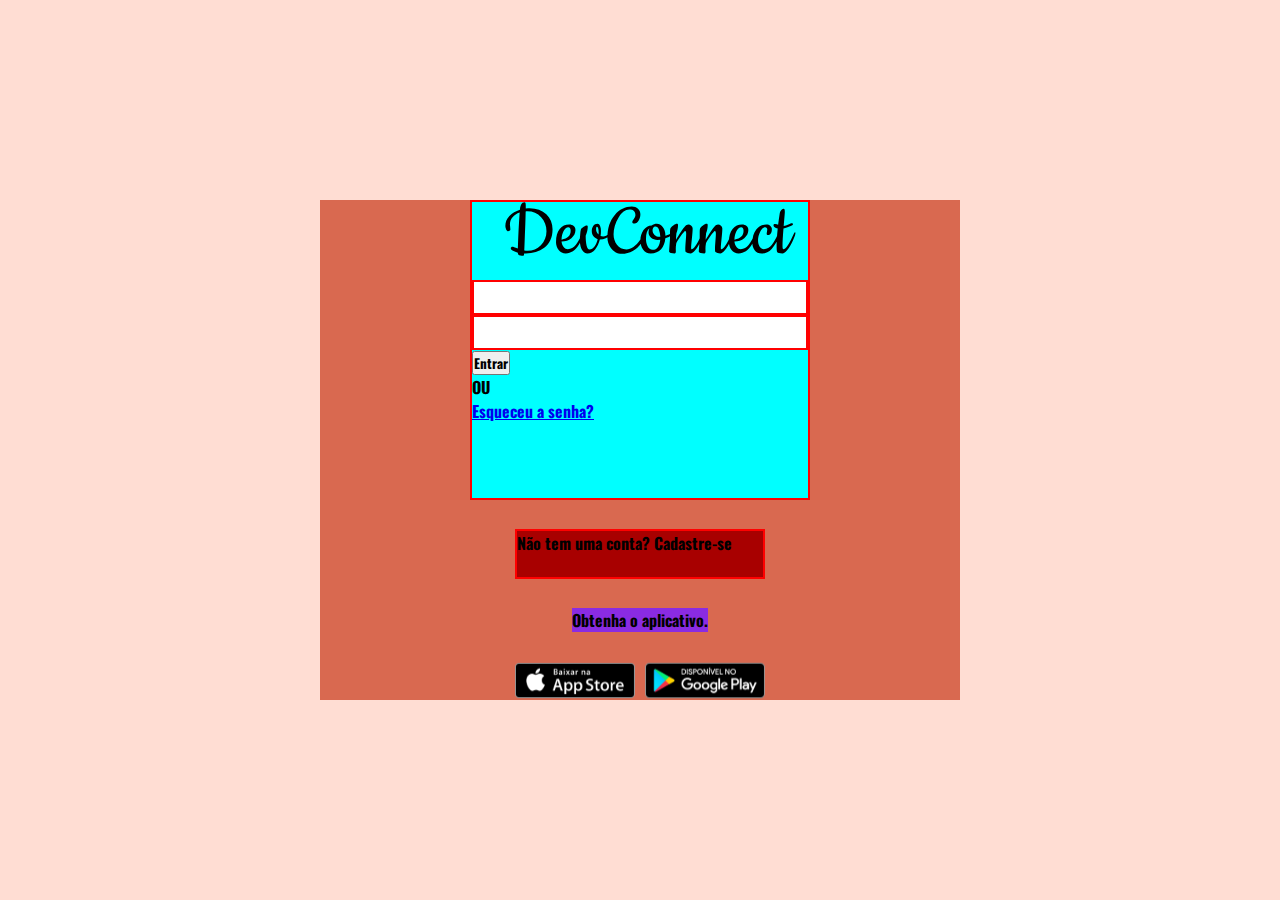
<file: static_devconnect/pages/index.html>
<!DOCTYPE html>
<html lang="pt-BR">

<head>
    <meta charset="UTF-8">
    <meta name="viewport" content="width=device-width, initial-scale=1.0">
    <meta name="author" content="Davi Muniz Duarte">
    <meta name="description" content="Site da empresa DevConnect">

    <title>DevConnect</title>

    <link rel="shortcut icon" href="../images/logo-D-personalizada.svg" type="image/x-icon">

    <!-- CSS -->

    <link rel="stylesheet" href="../styles/global.css">
    <link rel="stylesheet" href="../styles/login.css">

</head>

<body>
    <h1>Tela principal login</h1>
    <main>
        <div>
            <!-- formulário -->
            <form id="formulario" class="estilo-formulario">
                <img src="../images/logo-devconnect-cad.svg" alt="">

                <div>
                    <label for=""></label>
                    <input type="text" name="" id="">
                </div>
                <div>
                    <label for=""></label>
                    <input type="password" name="" id="">
                </div>

                <button type="submit">Entrar</button>

                <p>OU</p>

                <a href="#">Esqueceu a senha?</a>
            </form>

            <!-- seção cadastro -->
            <section id="seção-cadastro" class="estilo-formulario">
                <p>Não tem uma conta? <span>Cadastre-se</span></p>
            </section>


            <p class="informacao-aplicativo">Obtenha o aplicativo.</p>

            <!-- seção instalação -->
            <section id="secao-instalacao">
                <img src="../images/app-store.svg" alt="Imagem informando para baixar no app store.">
                <img src="../images/google-play.svg" alt="Imagem informando para baixar no play store.">
            </section>

        </div>
    </main>
</body>

</html>
</file>
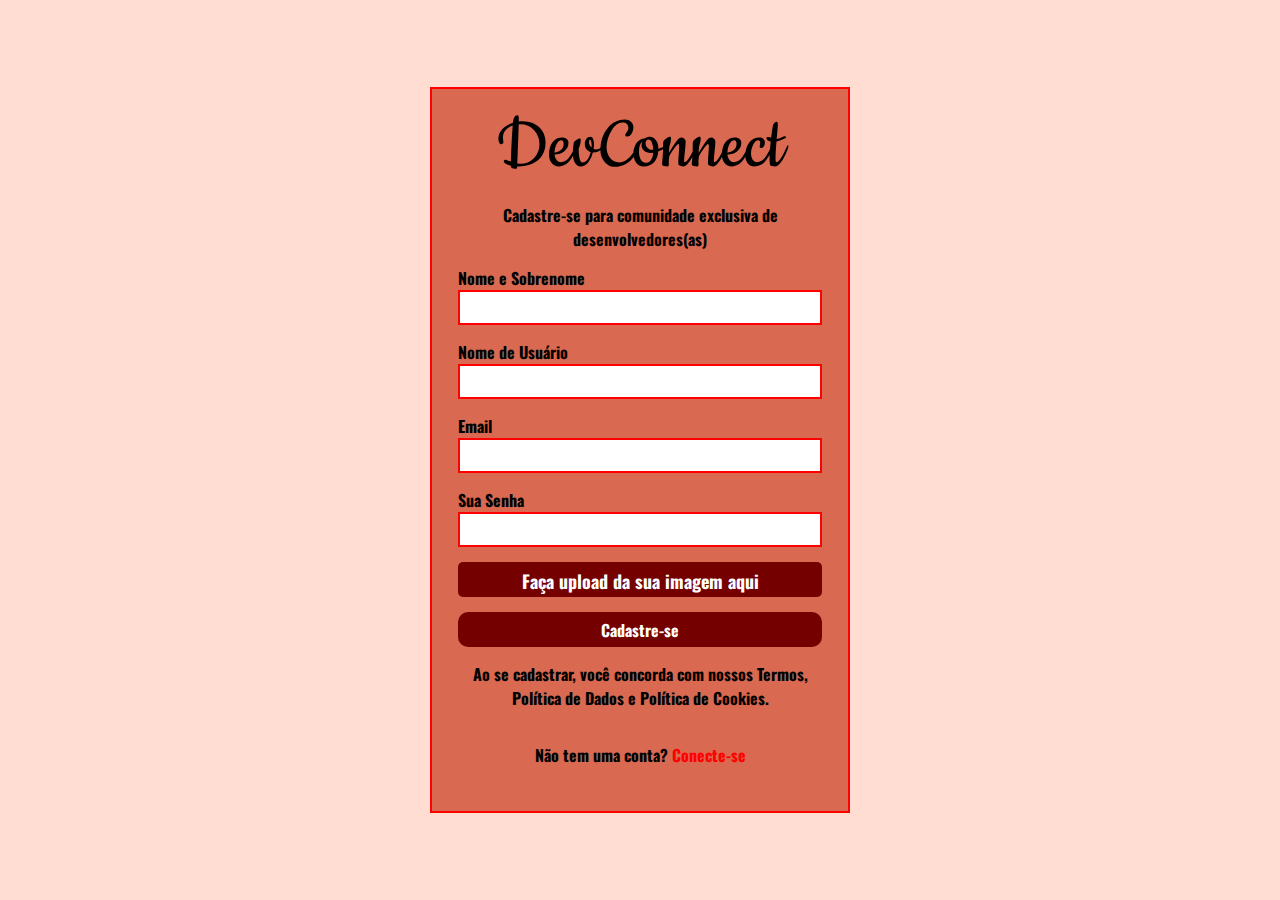
<file: static_devconnect/pages/cadastro.html>
<!DOCTYPE html>
<html lang="pt-BR">

<head>
    <meta charset="UTF-8">
    <meta name="viewport" content="width=device-width, initial-scale=1.0">
    <meta name="author" content="Davi Muniz Duarte">
    <meta name="description" content="Site da empresa DevConnect">

    <title>DevConnect</title>

    <link rel="shortcut icon" href="../images/logo-D-personalizada.svg" type="image/x-icon">

    <!-- CSS -->
    <link rel="stylesheet" href="../styles/global.css">
    <link rel="stylesheet" href="../styles/cadastro.css">
</head>

<body>
    <h1>Tela de Cadastro</h1>
    <main>
        <div>
            
            <!-- formulário -->
            <form id="formulario" class="estilo-formulario">
                <img src="../images/logo-devconnect-cad.svg" alt="Logo da DevConnect">
                <p class="texto-centralizado"> Cadastre-se para comunidade exclusiva de desenvolvedores(as)</p>
                <div>
                    <label for="usuario">Nome e Sobrenome</label>
                    <input type="text" name="usuario" id="usuario" required>
                </div>
                <div>
                    <label for="usuario">Nome de Usuário</label>
                    <input type="text" name="usuario" id="usuario" required>
                </div>
                <div>
                    <label for="email">Email</label>
                    <input type="email" name="" id="">
                </div>
                <div>
                    <label for="senha">Sua Senha</label>
                    <input type="password" name="senha" id="senha" required>
                </div>
                <div>
                    <label for="upload" class="file-upload" style="color: #FFFFFF;">Faça upload da sua imagem aqui</label>
                    <input type="file" id="upload" hidden>
                </div>

                <button type="submit" class="formulario-botao-vermelho">Cadastre-se</button>

                <section id="informação">
                    <p class="texto-centralizado">Ao se cadastrar, você concorda com nossos Termos, Política de Dados e Política de Cookies.</p>
                </section>
                <!-- seção login -->
                <section id="secao-login">
                    <p>Não tem uma conta? 
                        <a href="../pages/index.html" >Conecte-se</a>
                    </p>
                </section>
            </form>


        </div>
    </main>

</body>

</html>
</file>
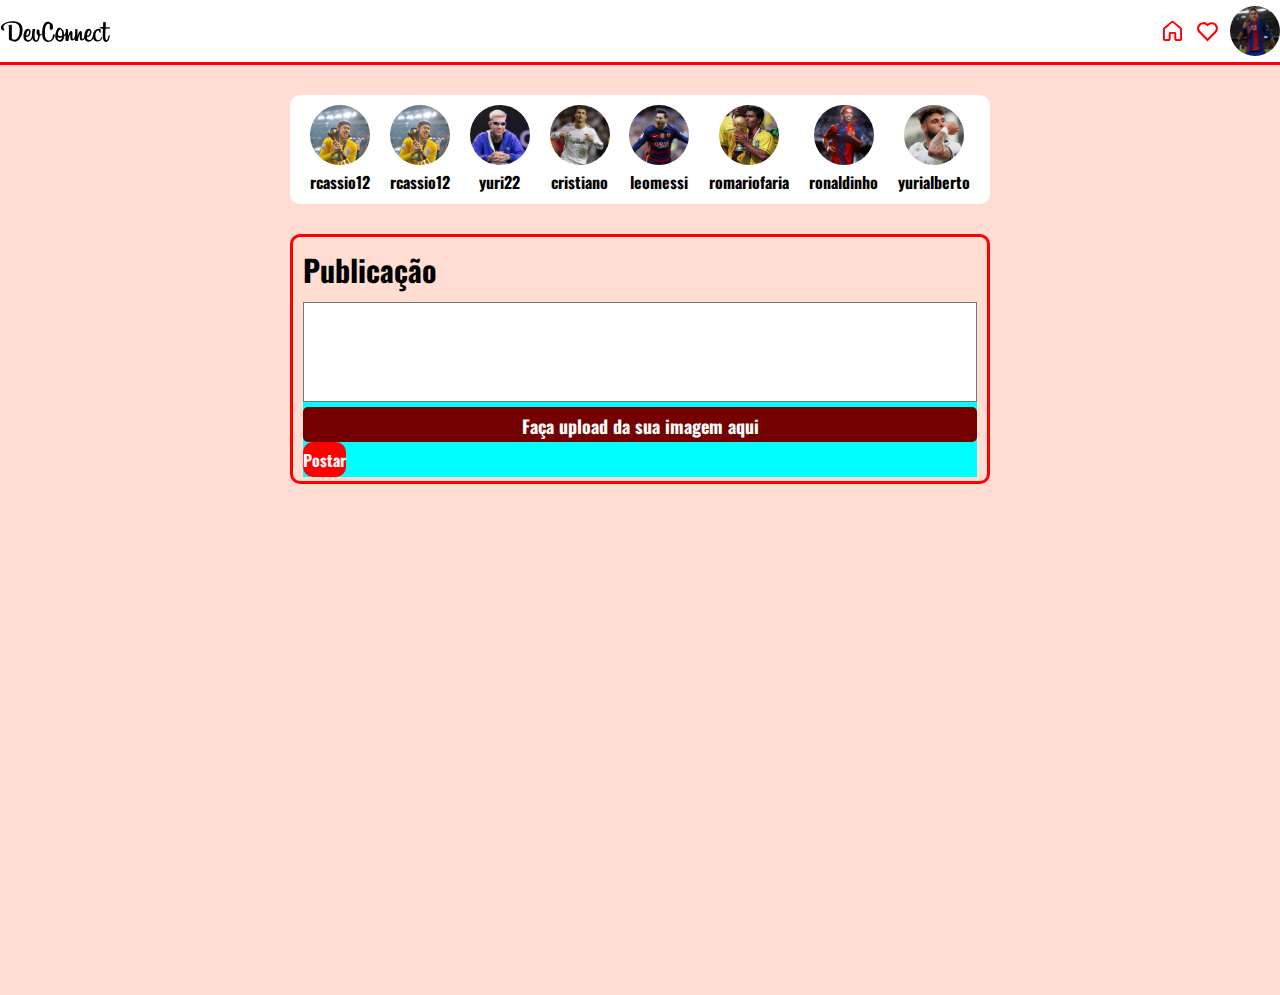
<file: static_devconnect/pages/feed.html>
<!DOCTYPE html>
<html lang="pt-BR">

<head>
    <meta charset="UTF-8">
    <meta name="viewport" content="width=device-width, initial-scale=1.0">
    <meta name="author" content="Davi Muniz Duarte">
    <meta name="description" content="Site da empresa DevConnect">

    <title>Feed - DevConnect</title>

    <link rel="shortcut icon" href="../images/logo-D-personalizada.svg" type="image/x-icon">

    <!-- emmet css LINK:CSS -->
    <link rel="stylesheet" href="../styles/global.css">
    <link rel="stylesheet" href="../styles/feed.css">
</head>

<body>
    <h1>Tela Feed - DevConnect</h1>
    <!-- header -->
    <header id="cabecalho">
        <nav>
            <a id="logo-desktop" href="./feed.html">
                <img src="../images/logo-devconnect-md.svg" alt="Logo da DevConnect" class="imagem">
            </a>

            <a id="logo-mobile" href="./feed.html">
                <img src="../images/logo-devconnect-mob.svg" alt="Logo da DevConnect" class="imagem">
            </a>

            <!-- Ícones -->
            <div class="acoes-cabecalho">
                <a href="./feed.html">
                    <img src="../images/icone-casa-vermelho.svg" alt="Ícone de casa na cor vermelha">
                </a>

                <a href="#">
                    <img src="../images/coração.svg" alt="Ícone de coração na cor vermelha">
                </a>

                <a href="#">
                    <img id="foto-perfil" src="../images/davi.jpg" alt="Foto de perfil">
                </a>

            </div>
        </nav>
    </header>
    <!-- main -->
    <main>
        <div class="container-flex-publi">
            <section id="secao-storys">
                <article class="card-story">
                    <a href="#">
                        <img class="foto-story" src="../images/casio campeao.jpg" alt="">
                        <p>rcassio12</p>
                    </a>
                </article>
                <article class="card-story">
                    <a href="#">
                        <img class="foto-story" src="../images/casio campeao.jpg" alt="">
                        <p>rcassio12</p>
                    </a>
                </article>

                <article class="card-story">
                    <a href="#">
                        <img class="foto-story" src="../images/yuri22.jpeg" alt="">
                        <p>yuri22</p>
                    </a>
                </article>

                <article class="card-story">
                    <a href="#">
                        <img class="foto-story" src="../images/crisriano.jpg" alt="">
                        <p>cristiano</p>
                    </a>
                </article>

                <article class="card-story">
                    <a href="#">
                        <img class="foto-story" src="../images/messi.jpg" alt="">
                        <p>leomessi</p>
                    </a>
                </article>

                <article class="card-story">
                    <a href="#">
                        <img class="foto-story" src="../images/romario.jpg" alt="">
                        <p>romariofaria</p>
                    </a>
                </article>

                <article class="card-story">
                    <a href="#">
                        <img class="foto-story" src="../images/ronaldinho.jpg" alt="">
                        <p>ronaldinho</p>
                    </a>
                </article>

                <article class="card-story">
                    <a href="#">
                        <img class="foto-story" src="../images/yuri alberto.jpeg" alt="">
                        <p>yurialberto</p>
                    </a>
                </article>
            </section>

            <section id="secao-publicacao" >
                    <h2>Publicação</h2>
                    <form action="">
                        <textarea name="" id=""></textarea>
                        <div>
                            <div>
                                <label for="upload" class="file-upload" style="color: #FFFFFF;">Faça upload da sua imagem aqui</label>
                                <input type="file" id="upload" hidden>
                            </div>
                            <button type="submit" class="formulario-botao-postar">Postar</button>
                        </div>
                            
                    </form>
            </section>
        </div>
    </main>
</body>

</html>
</file>
<file: static_devconnect/styles/global.css>
:root {
    --cor-preto: #000000;
    --cor-vermelho: #FF0000;
    --cor-vermelho-escuro: #750000;
    --cor-vermelho-claro: #D96950;
    --cor-rosa-claro: #FFDDD3;
    --cor-branco: #FFFFFF;

    --borda: 2px solid var(--cor-vermelho);
    --borda-arredondada: 10px;

    --tamanho-fonte-lg: 80px;
    --tamanho-fonte-md: 30px;
    --tamanho-fonte-sm: 16px;
}

@font-face {
    font-family: Cookie;
    src: url(../fonts/Cookie/Cookie-Regular.ttf);
}

@font-face {
    font-family: "EB_Garamond";
    src: url(../fonts/EB_Garamond/static/EBGaramond-Bold.ttf), url(../fonts/EB_Garamond/static/EBGaramond-BoldItalic.ttf), url(../fonts/EB_Garamond/static/EBGaramond-ExtraBold.ttf), url(../fonts/EB_Garamond/static/EBGaramond-ExtraBoldItalic.ttf), url(../fonts/EB_Garamond/static/EBGaramond-Italic.ttf), url(../fonts/EB_Garamond/static/EBGaramond-Medium.ttf), url(../fonts/EB_Garamond/static/EBGaramond-MediumItalic.ttf), url(../fonts/EB_Garamond/static/EBGaramond-Regular.ttf), url(../fonts/EB_Garamond/static/EBGaramond-SemiBold.ttf), url(../fonts/EB_Garamond/static/EBGaramond-SemiBoldItalic.ttf);
}

@font-face {
    font-family: Oswald;
    src: url(../fonts/Oswald/static/Oswald-Bold.ttf), url(../fonts/Oswald/static/Oswald-ExtraLight.ttf), url(../fonts/Oswald/static/Oswald-Light.ttf), url(../fonts/Oswald/static/Oswald-Medium.ttf), url(../fonts/Oswald/static/Oswald-Regular.ttf), url(../fonts/Oswald/static/Oswald-SemiBold.ttf);
}

/*SELETOR GLOBAL*/
* {
    font-family: "Oswald";
    padding: 0;
    margin: 0;
    box-sizing: border-box;
    /* o valor total do tamanho do elemento conta tanto com espaços interno/externo e as bordas */
}

body {
    background-color: var(--cor-rosa-claro);
}

h1 {
    position: absolute;/*altera a posição do elemento*/
    z-index: -1;/**/
    opacity: 0;/**/
}

/**********FORMULARIO**********/

input {
    width: 100%;
    height: 35px;
    border: var(--borda);
    background-color: var(--cor-branco);
}

.formulario-botao-vermelho {
    background-color: var(--cor-vermelho-escuro);
    border-radius: var(--borda-arredondada);
    border: none;
    height: 35px;

    color: var(--cor-branco);
    font-size: var(--tamanho-fonte-sm);
}

.formulario-botao-postar {
    background-color: var(--cor-vermelho);
    border-radius: var(--borda-arredondada);
    border: none;
    height: 35px;

    color: var(--cor-branco);
    font-size: var(--tamanho-fonte-sm);
}

.file-upload {
    display: inline-block;
    width: 100%;
    height: 35px;
    text-align: center;
    padding: 6px 12px;   /* deixei menor */
    background-color: var(--cor-vermelho-escuro); /* cinza do botão */
    cursor: pointer;
    border-radius: 5px;
    font-size: 18px;
}

/***************CABEÇALHO***************/
#cabecalho {
    width: 100%; /*100% da janela de visualização*/
    height: 65px;
    background-color: #FFFFFF;
    display: flex;
    justify-content: center;
    /* align-items: center; */
    border-bottom: 3px solid #FF0000;
}

#cabecalho>nav {
    background-color: #FFFFFF;
    width: 100%;
    max-width: 1440px;
    height: 100%;

    display: flex;
    justify-content: space-between;
    align-items: center;    
}

#logo-mobile {
    display: none;
}

.acoes-cabecalho {
    display: flex;
    align-items: center;
    gap: 10px;
}
.acoes-cabecalho>a {
    display: flex;
    align-items: center;
}

#foto-perfil {
    width: 50px;
    height: 50px;
    object-fit: cover;/*redimensiona a foto*/
    object-position: center;
    border-radius: 50%;
}

.foto-story {
    width: 60px;
    height: 60px;
    object-fit: cover;/*redimensiona a foto*/
    object-position: center;
    border-radius: 50%;
    display: flex;
}



@media only screen and (max-width: 485px) {
    #logo-mobile{
        display: block;
    }

    #logo-desktop{
        display: none;
    }
}
</file>
<file: static_devconnect/styles/login.css>
main {
    width: 100%;
    min-height: 100vh;
    /*Altura da janela do meu dispositivo*/
    display: flex;
    justify-content: center;
    align-items: center;
}

main>div {
    background-color: #D96950;
    width: 50%;
    height: 500px;
    display: flex;
    /*ativa o flex*/
    justify-content: space-between;
    flex-direction: column;
    align-items: center;

}

/****************FORMULÁRIO****************/

#formulario {
    width: 100%;
    max-width: 340px;
    height: 300px;
    background-color: aqua;
}

#seção-cadastro {
    width: 100%;
    max-width: 250px;
    height: 50px;
    background-color: rgb(168, 0, 0);
}

.estilo-formulario{
    border: var(--borda);
    width: 100%;
    max-width: 340px;
    background-color: var(--cor-branca);
}

.informacao-aplicativo {
    background-color: blueviolet;
    font-size: var(--tamanho-fonte-sm);
    color: var(--cor-preto);
    font-weight: 200;
}

#secao-instalacao{
    display: flex;
    flex-wrap: wrap;
    justify-content: center;
    gap: 10px;/*espaços em linhas e colunas*/
}

#secao-instalacao img {
    width: 120px;
    height: 39px;
}
</file>
<file: static_devconnect/styles/cadastro.css>
main{
    width: 100%;
    min-height: 100vh;
    background-color: #FFDDD3;
    display: flex;
    justify-content: center;
    align-items: center;
}

main>div{
    background-color: #FFDDD3;
    width: 100%; 
    gap: 15px;
    display: flex;
    flex-direction: column;
    align-items: center;
}

/***************FORMULÁRIO***************/

#formulario {
    background-color: #D96950;
    display: flex;
    flex-direction: column;
    align-items: center;
    padding: 2%;
    gap: 15px;
}

#formulario>div {
    width: 100%;
}

.estilo-formulario {
    width: 100%;
    max-width: 420px;
    border: var(--borda);
    background-color: var(--cor-branco);
}

#secao-login {
    height: 60px;
    background-color: #D96950;
    display: flex;
    justify-content: center;
    align-items: center;
}

#formulario>a, #secao-login>p>a {
    text-decoration: none;
    color: var(--cor-vermelho);
}

.formulario-botao-vermelho {
    width: 100%;
    cursor: pointer;
}

.texto-centralizado {
    text-align: center; /* Centraliza o texto */
  }

.informacao {
    font-size: var(--tamanho-fonte-sm);
    color: var(--cor-preto);
}
</file>
<file: static_devconnect/styles/feed.css>
main {
    width: 100%;
    min-height: 100vh;
    background-color: #FFDDD3;
    display: flex;
    justify-content: center;
    margin-top: 30px;
}

.container-flex-publi{
    max-width: 900px;
    width: 70%;
    height: 700px;
    display: flex;
    justify-content: flex-start;
    align-items: center;
    flex-direction: column;
}

#secao-storys {
    background-color: #FFFFFF;
    width: 100%;
    max-width: 700px;
    display: flex;
    justify-content: space-around;
    align-items: center;
    border-radius: 10px;
    margin-bottom: 30px;
    overflow-x: scroll;
    padding: 10px;
}

#secao-storys::-webkit-scrollbar{
    width: 0;
}

.card-story {
    /* width: 100%;
    max-width: 150px; */
    display: flex;
    justify-content: space-around;
}

.card-story>a {
    text-decoration: none;
    display: flex;
    flex-direction: column;
    justify-content: center;
    align-items: center;
    gap: 5px;
}

.card-story>a>p {
    color: #000000;
    font-size: var(--tamanho-fonte-sm);
    text-transform: lowercase;
}


/**********SEÇÃO CRIAR PUBLI    **********/
#secao-publicacao {
    width: 100%;
    max-width: 700px;
    height: 250px;
    display: flex;
    justify-content: flex-start;
    flex-direction: column;
    border-radius: 10px;
    border: 3px solid #FF0000;
    padding: 10px;
    gap: 10px;
}

#secao-publicacao>h2 {
    font-size: var(--tamanho-fonte-md);
    color: var(--cor-preto);
    font-weight: 800;
}

#secao-publicacao>form {
    background-color: aqua;
}

#secao-publicacao>form>textarea {
    width: 100%;
    height: 100px;
    background-color: #FFFFFF;
    resize: none;
}
</file>
